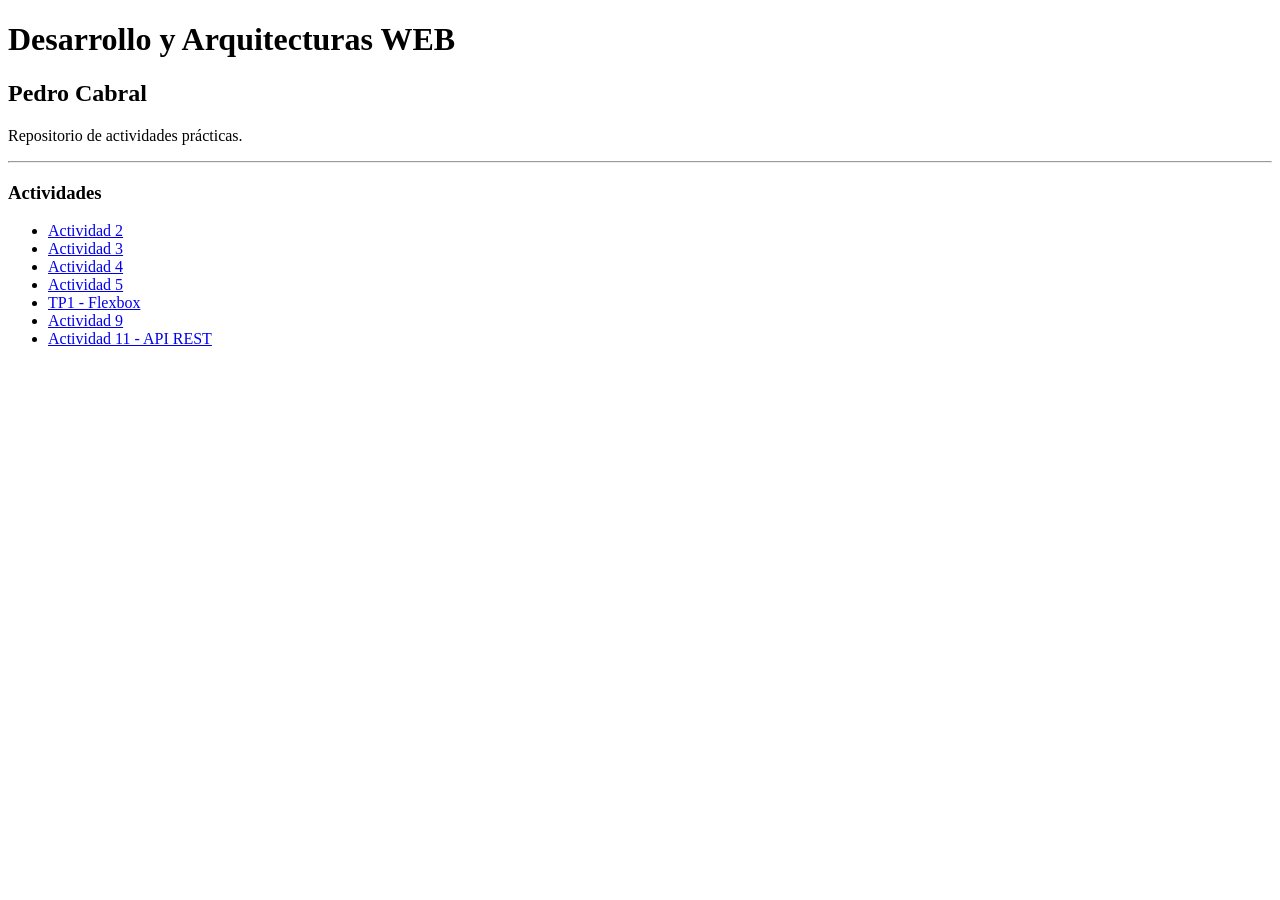
<file: index.html>
<!DOCTYPE html>
<html lang="es">

<head>
    <meta charset="UTF-8">
    <title>DAW 2026</title>
</head>

<body>
    <h1>Desarrollo y Arquitecturas WEB</h1>

    <h2>Pedro Cabral</h2>

    <p>Repositorio de actividades prácticas.</p>

    <hr>

    <h3>Actividades</h3>

    <ul>
        <li><a href="actividad-02-html/index.html">Actividad 2</a></li>
        <li><a href="actividad-03-html/index.html">Actividad 3</a></li>
        <li><a href="actividad-04-css/index.html">Actividad 4</a></li>
        <li><a href="actividad-05-responsive/index.html">Actividad 5</a></li>
        <li><a href="tp1-flexbox/index.html">TP1 - Flexbox</a></li>
        <li><a href="actividad-09-dom/subscription.html">Actividad 9</a></li>
        <li><a href="tp2-api/index.html">Actividad 11 - API REST</a></li>
    </ul>
</body>

</html>
</file>
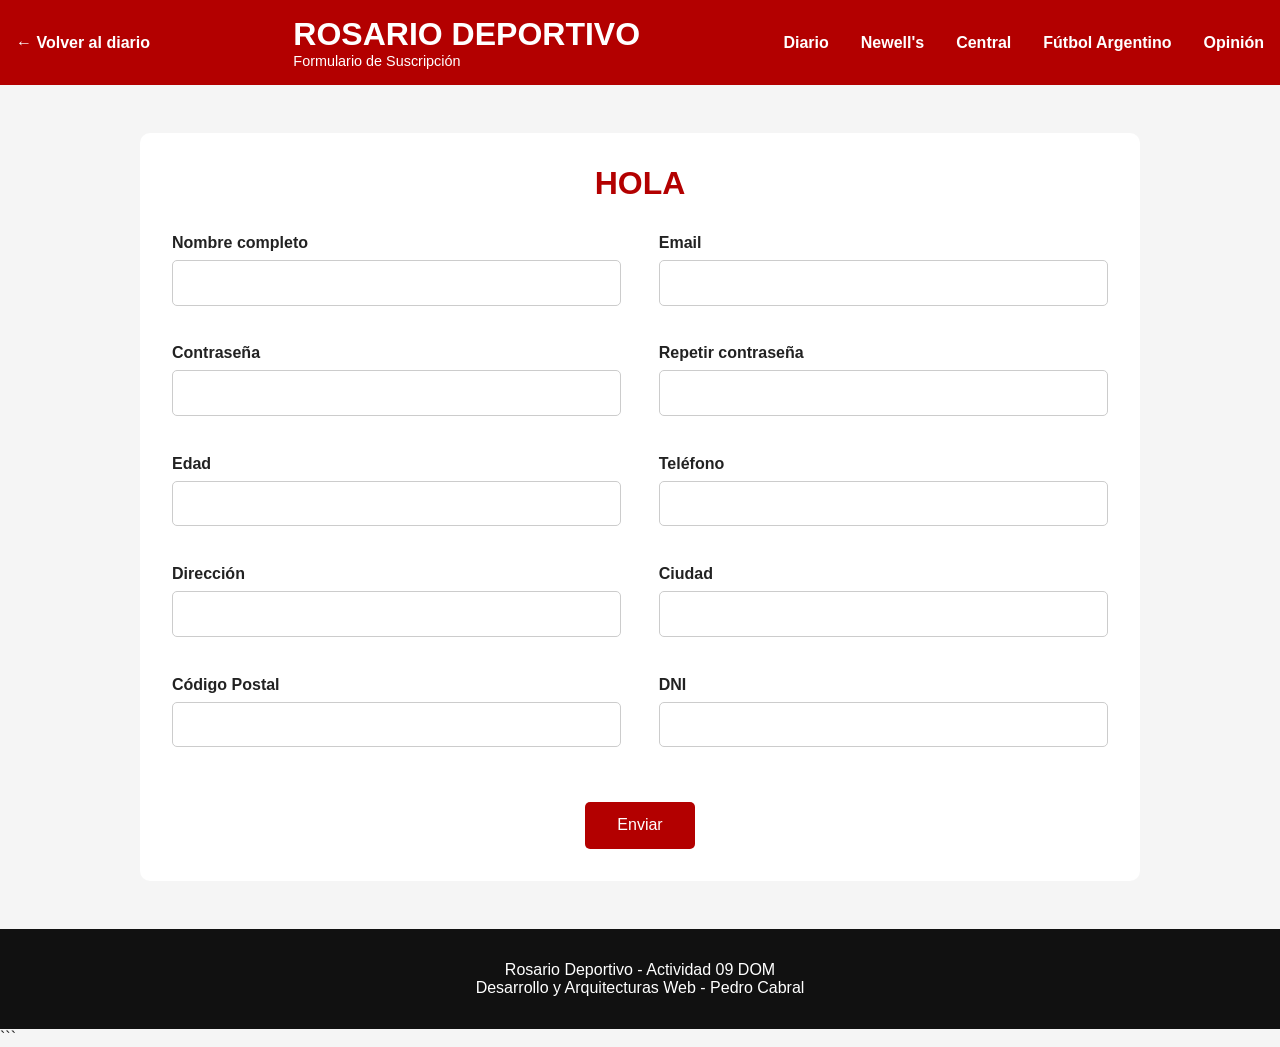
<file: actividad-09-dom/subscription.html>
<!DOCTYPE html>
<html lang="es">

<head>
    <meta charset="UTF-8">
    <meta name="viewport" content="width=device-width, initial-scale=1.0">
    <title>Suscripción - Rosario Deportivo</title>

    <link rel="stylesheet" href="reset.css">
    <link rel="stylesheet" href="style.css">

    <script src="subscription.js" defer></script>

</head>

<body>

    <header class="encabezado">

        <a class="volver" href="index.html">
            ← Volver al diario
        </a>

        <div class="titulo-diario">
            <h1>ROSARIO DEPORTIVO</h1>
            <p>Formulario de Suscripción</p>
        </div>

        <div class="hamburguesa">
            ☰
        </div>

        <nav class="menu">

            <a href="index.html">Diario</a>
            <a href="#">Newell's</a>
            <a href="#">Central</a>
            <a href="#">Fútbol Argentino</a>
            <a href="#">Opinión</a>

        </nav>

    </header>

    <main>

        <section class="formulario">

            <h2 id="tituloFormulario">
                HOLA
            </h2>

            <form id="subscriptionForm">

                <div class="campo">

                    <label for="nombre">
                        Nombre completo
                    </label>

                    <input
                        type="text"
                        id="nombre">

                    <small class="error" id="errorNombre"></small>

                </div>

                <div class="campo">

                    <label for="email">
                        Email
                    </label>

                    <input
                        type="email"
                        id="email">

                    <small class="error" id="errorEmail"></small>

                </div>

                <div class="campo">

                    <label for="password">
                        Contraseña
                    </label>

                    <input
                        type="password"
                        id="password">

                    <small class="error" id="errorPassword"></small>

                </div>

                <div class="campo">

                    <label for="repetirPassword">
                        Repetir contraseña
                    </label>

                    <input
                        type="password"
                        id="repetirPassword">

                    <small class="error" id="errorRepetirPassword"></small>

                </div>

                <div class="campo">

                    <label for="edad">
                        Edad
                    </label>

                    <input
                        type="number"
                        id="edad">

                    <small class="error" id="errorEdad"></small>

                </div>

                <div class="campo">

                    <label for="telefono">
                        Teléfono
                    </label>

                    <input
                        type="text"
                        id="telefono">

                    <small class="error" id="errorTelefono"></small>

                </div>

                <div class="campo">

                    <label for="direccion">
                        Dirección
                    </label>

                    <input
                        type="text"
                        id="direccion">

                    <small class="error" id="errorDireccion"></small>

                </div>

                <div class="campo">

                    <label for="ciudad">
                        Ciudad
                    </label>

                    <input
                        type="text"
                        id="ciudad">

                    <small class="error" id="errorCiudad"></small>

                </div>

                <div class="campo">

                    <label for="codigoPostal">
                        Código Postal
                    </label>

                    <input
                        type="text"
                        id="codigoPostal">

                    <small class="error" id="errorCodigoPostal"></small>

                </div>

                <div class="campo">

                    <label for="dni">
                        DNI
                    </label>

                    <input
                        type="text"
                        id="dni">

                    <small class="error" id="errorDni"></small>

                </div>

                <div class="boton">

                    <button type="submit">
                        Enviar
                    </button>

                </div>

            </form>

        </section>

    </main>

    <footer>

        <p>
            Rosario Deportivo - Actividad 09 DOM
        </p>

        <p>
            Desarrollo y Arquitecturas Web - Pedro Cabral
        </p>

    </footer>

</body>

</html>
```
</file>
<file: actividad-09-dom/style.css>
/*MOBILE FIRST*/

body {
    font-family: Arial, Helvetica, sans-serif;
    background-color: #f5f5f5;
    color: #222;
}

.encabezado {
    background-color: #b30000;
    color: white;
    padding: 1rem;
    display: flex;
    flex-direction: column;
    gap: 1rem;
}

.volver {
    color: white;
    text-decoration: none;
    font-weight: bold;
}

.titulo-diario h1 {
    font-size: 2rem;
}

.titulo-diario p {
    font-size: 0.9rem;
}

.hamburguesa {
    font-size: 2rem;
    cursor: pointer;
}

.menu {
    display: none;
}

.menu a {
    text-decoration: none;
    color: white;
    font-weight: bold;
}

.menu a:hover {
    text-decoration: underline;
}

main {
    max-width: 1200px;
    margin: auto;
    padding: 1rem;
    display: flex;
    flex-direction: column;
    gap: 2rem;
}

/* NOTICIA PRINCIPAL */

.noticia-principal {
    background-color: white;
    border-radius: 10px;
    overflow: hidden;
    display: flex;
    flex-direction: column;
}

.noticia-principal img {
    width: 100%;
    height: auto;
}

.noticia-principal h2 {
    font-size: 2rem;
    padding: 1rem;
}

.noticia-principal p {
    padding: 0 1rem;
    line-height: 1.6;
}

.noticia-principal a {
    margin: 1rem;
    text-decoration: none;
    color: #b30000;
    font-weight: bold;
}

.suscribirse {
    display: block;
    width: fit-content;
    margin: 1rem auto;
    padding: 1rem 2rem;
    background-color: #b30000;
    color: white;
    text-decoration: none;
    border-radius: 5px;
    font-weight: bold;
}

.suscribirse:hover {
    background-color: #8d0000;
}
/*NOTICIAS SECUNDARIAS*/

.noticias-secundarias {
    display: flex;
    flex-direction: column;
    gap: 1rem;
}

.tarjeta {
    background-color: white;
    border-radius: 10px;
    overflow: hidden;
    display: flex;
    flex-direction: column;
}

.tarjeta img {
    width: 100%;
    height: 220px;
    object-fit: cover;
}

.tarjeta h3 {
    padding: 1rem;
}

.tarjeta p {
    padding: 0 1rem;
    line-height: 1.5;
}

.tarjeta a {
    padding: 1rem;
    text-decoration: none;
    color: #b30000;
    font-weight: bold;
}

/*PUBLICIDAD*/

.publicidad {
    background-color: #222;
    color: white;
    padding: 2rem;
    text-align: center;
    border-radius: 10px;
}

/*FOOTER*/

footer {
    background-color: #111;
    color: white;
    text-align: center;
    padding: 2rem;
}

/*FORMULARIO SUSCRIPCIÓN*/

.formulario {
    background-color: white;
    max-width: 1000px;
    margin: 2rem auto;
    padding: 2rem;
    border-radius: 10px;
}

.formulario h2 {
    text-align: center;
    color: #b30000;
    margin-bottom: 2rem;
    font-size: 2rem;
}

#subscriptionForm {
    display: flex;
    flex-direction: column;
    gap: 1rem;
}

.campo {
    display: flex;
    flex-direction: column;
    width: 100%;
}

.campo label {
    font-weight: bold;
    margin-bottom: .5rem;
}

.campo input {
    padding: .8rem;
    border: 1px solid #ccc;
    border-radius: 5px;
    font-size: 1rem;
}

.campo input:focus {
    outline: none;
    border: 2px solid #b30000;
}

.error {
    color: red;
    font-size: .85rem;
    min-height: 18px;
    margin-top: .3rem;
}

.boton {
    display: flex;
    justify-content: center;
    width: 100%;
    margin-top: 1rem;
}

.boton button {
    background-color: #b30000;
    color: white;
    border: none;
    padding: .9rem 2rem;
    font-size: 1rem;
    border-radius: 5px;
    cursor: pointer;
}

.boton button:hover {
    background-color: #8d0000;
}

/*TABLET*/

@media (min-width: 768px) {

    .noticias-secundarias {
        flex-direction: row;
        flex-wrap: wrap;
    }

    .tarjeta {
        flex: 1 1 45%;
    }

}

/*DESKTOP*/

@media (min-width: 1024px) {

    .hamburguesa {
        display: none;
    }

    .menu {
        display: flex;
        gap: 2rem;
    }

    .encabezado {
        flex-direction: row;
        justify-content: space-between;
        align-items: center;
    }

    .noticia-principal h2 {
        font-size: 3rem;
    }

    .noticias-secundarias {
        flex-direction: row;
    }

    .tarjeta {
        flex: 1;
    }

    #subscriptionForm {
    flex-direction: row;
    flex-wrap: wrap;
    justify-content: space-between;
    }

    .campo {
        width: 48%;
    }

    .boton {
        width: 100%;
        justify-content: center;
    }

}
</file>
